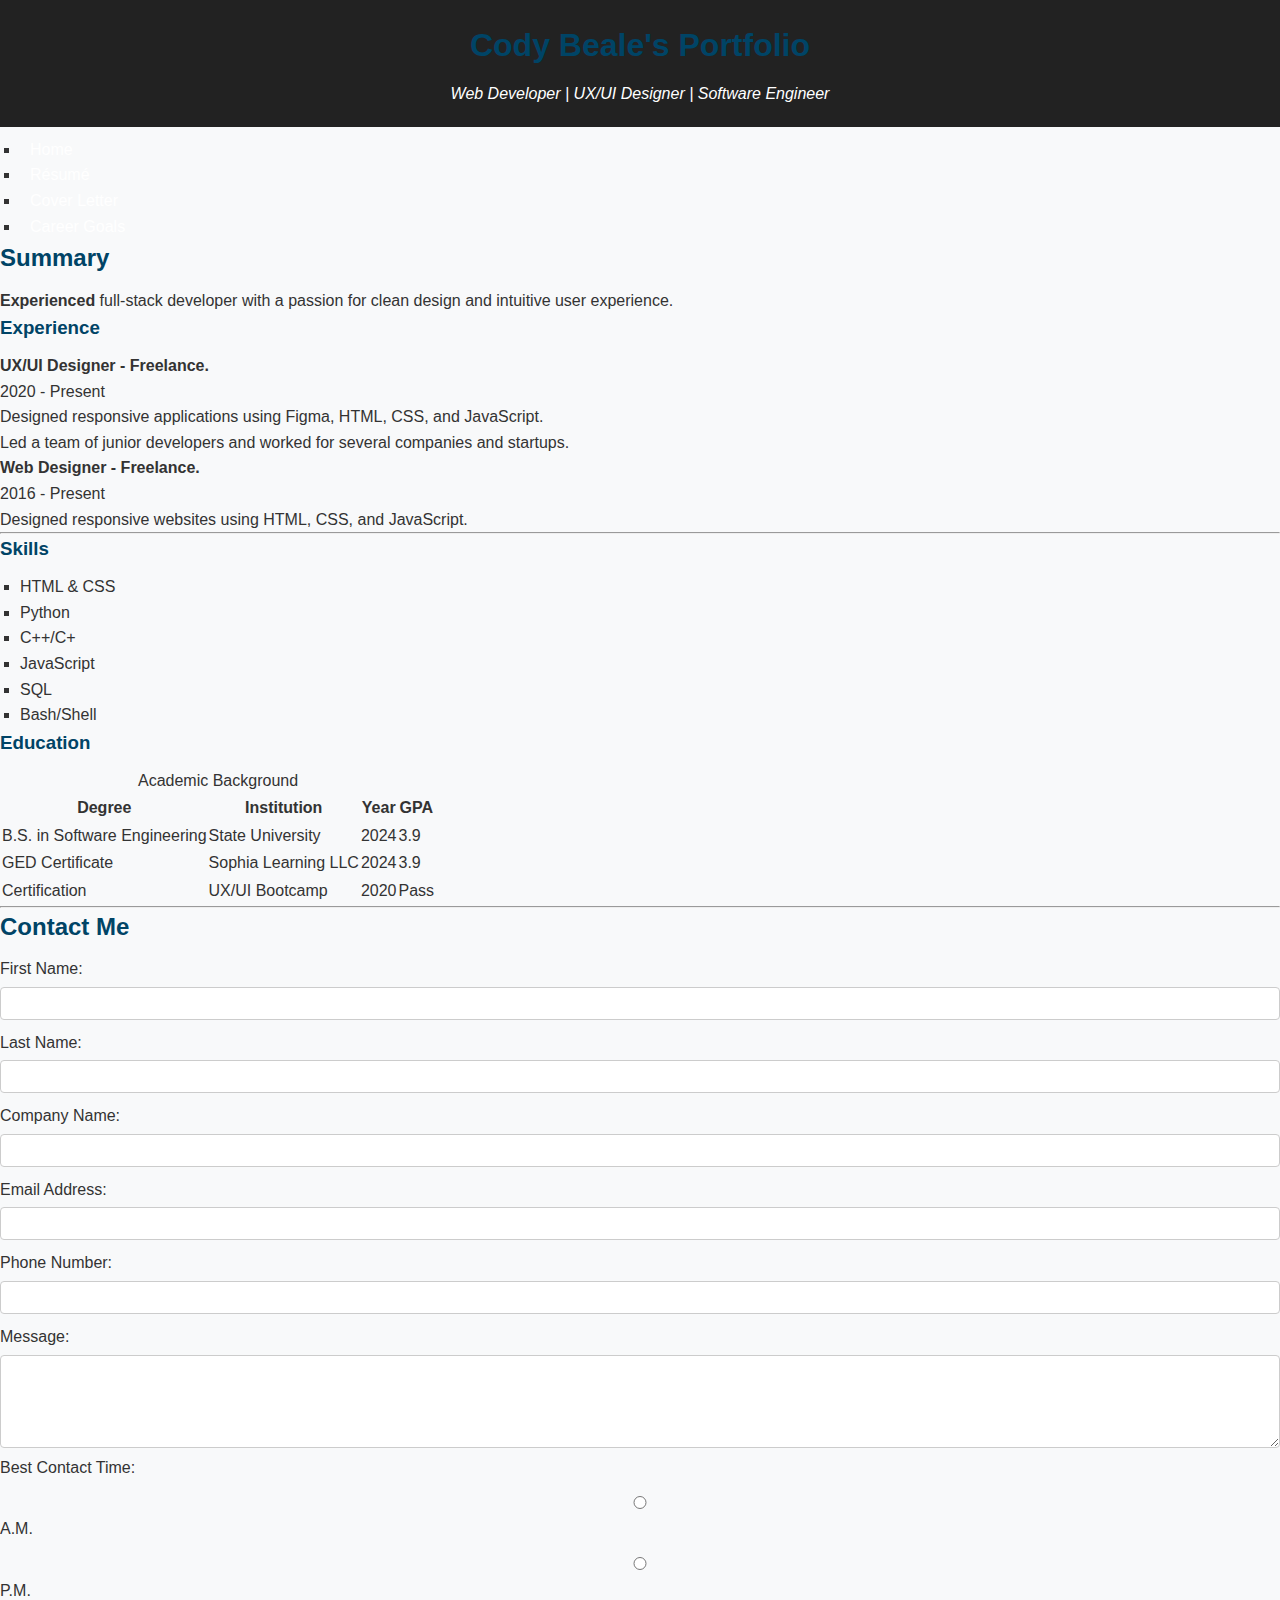
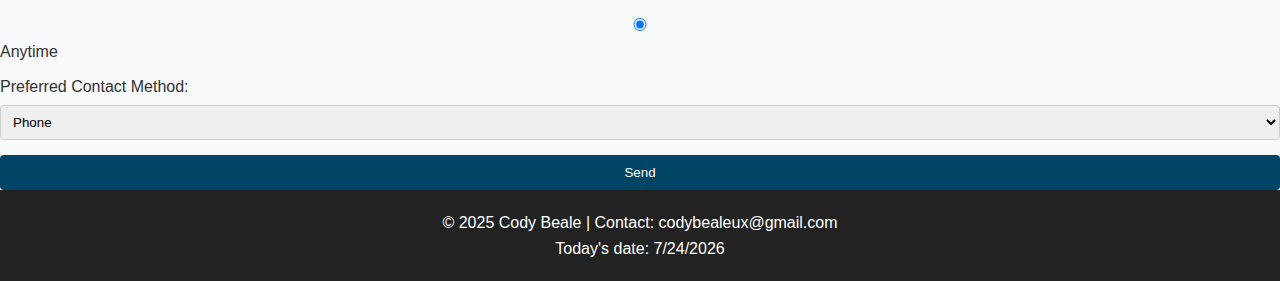
<file: 276-portfolio/index.html>
<!DOCTYPE html>

<html lang="en">

<head>
    <meta charset="UTF-8">
    <title>My Resume</title>
    <link rel="stylesheet" href="css/style.css">
</head>

<body>
    <header>
        <h1>Cody Beale's Portfolio</h1>
        <p><em>Web Developer | UX/UI Designer | Software Engineer</em></p>
    </header>

    <nav>
        <ul>
            <li><a href="index.html">Home</a></li>
            <li><a href="resume.html">Résumé</a></li>
            <li><a href="cover-letter.html">Cover Letter</a></li>
            <li><a href="career-goals.html">Career Goals</a></li>
        </ul>
    </nav>

    <main>
    <section>
        <h2>Summary</h2>
        <p><strong>Experienced</strong> full-stack developer with a passion for clean design and intuitive user experience.</p>
    </section>
    <h3>Experience</h3>
    <article>
        <h4>UX/UI Designer - Freelance.</h4>
        <p>2020 - Present</p>
        <p>Designed responsive applications using Figma, HTML, CSS, and JavaScript.<br>Led a team of junior developers and worked for several companies and startups.</p>
        <h4>Web Designer - Freelance.</h4>
        <p>2016 - Present</p>
        <p>Designed responsive websites using HTML, CSS, and JavaScript.</p>
        
    </article>
    <hr>
    <section>
        <h3>Skills</h3>
        <ul>
            <li>HTML & CSS</li>
            <li>Python</li>
            <li>C++/C+</li>
            <li>JavaScript</li>
            <li>SQL</li>
            <li>Bash/Shell</li>
        </ul>
    </section>

    <section>
        <h3>Education</h3>
        <table>
            <caption>Academic Background</caption>
            <thead>
                <tr>
                    <th>Degree</th>
                    <th>Institution</th>
                    <th>Year</th>
                    <th>GPA</th>
                </tr>
            </thead>
            <tbody>
                <tr>
                    <td>B.S. in Software Engineering</td>
                    <td>State University</td>
                    <td>2024</td>
                    <td>3.9</td>
                </tr>
                <tr>
                    <td>GED Certificate</td>
                    <td>Sophia Learning LLC</td>
                    <td>2024</td>
                    <td>3.9</td>
                </tr>
                <tr>
                    <td>Certification</td>
                    <td>UX/UI Bootcamp</td>
                    <td>2020</td>
                    <td>Pass</td>
                </tr>
            </tbody>
        </table>
    </section>
    <hr>
    <section>
        <h2>Contact Me</h2>
        <form action="https://wp.zybooks.com/form-viewer.php" method="POST">
          <label for="firstName">First Name:</label>
          <input type="text" id="firstName" name="firstName" required>
  
          <label for="lastName">Last Name:</label>
          <input type="text" id="lastName" name="lastName" required>
  
          <label for="company">Company Name:</label>
          <input type="text" id="company" name="company">
  
          <label for="email">Email Address:</label>
          <input type="email" id="email" name="email" required>
  
          <label for="phone">Phone Number:</label>
          <input type="tel" id="phone" name="phone">
  
          <label for="message">Message:</label>
          <textarea id="message" name="message" rows="5" required></textarea>
  
          <p>Best Contact Time:</p>
          <label><input type="radio" name="contactTime" value="am"> A.M.</label>
          <label><input type="radio" name="contactTime" value="pm"> P.M.</label>
          <label><input type="radio" name="contactTime" value="anytime" checked> Anytime</label>
  
          <label for="contactMethod">Preferred Contact Method:</label>
          <select id="contactMethod" name="contactMethod">
            <option value="phone">Phone</option>
            <option value="email">Email</option>
            <option value="text">Text</option>
          </select>
  
          <input type="submit" value="Send">
        </form>
      </section>

</body>

</main>

<footer>
    <p>&copy; 2025 Cody Beale | Contact: codybealeux@gmail.com</p>
    <div id="date"></div>
</footer>

<script>
    document.getElementById("date").innerText = "Today's date: " + new Date().toLocaleDateString();
    console.log("Résumé page loaded successfully.");
</script>

</html>
</file>
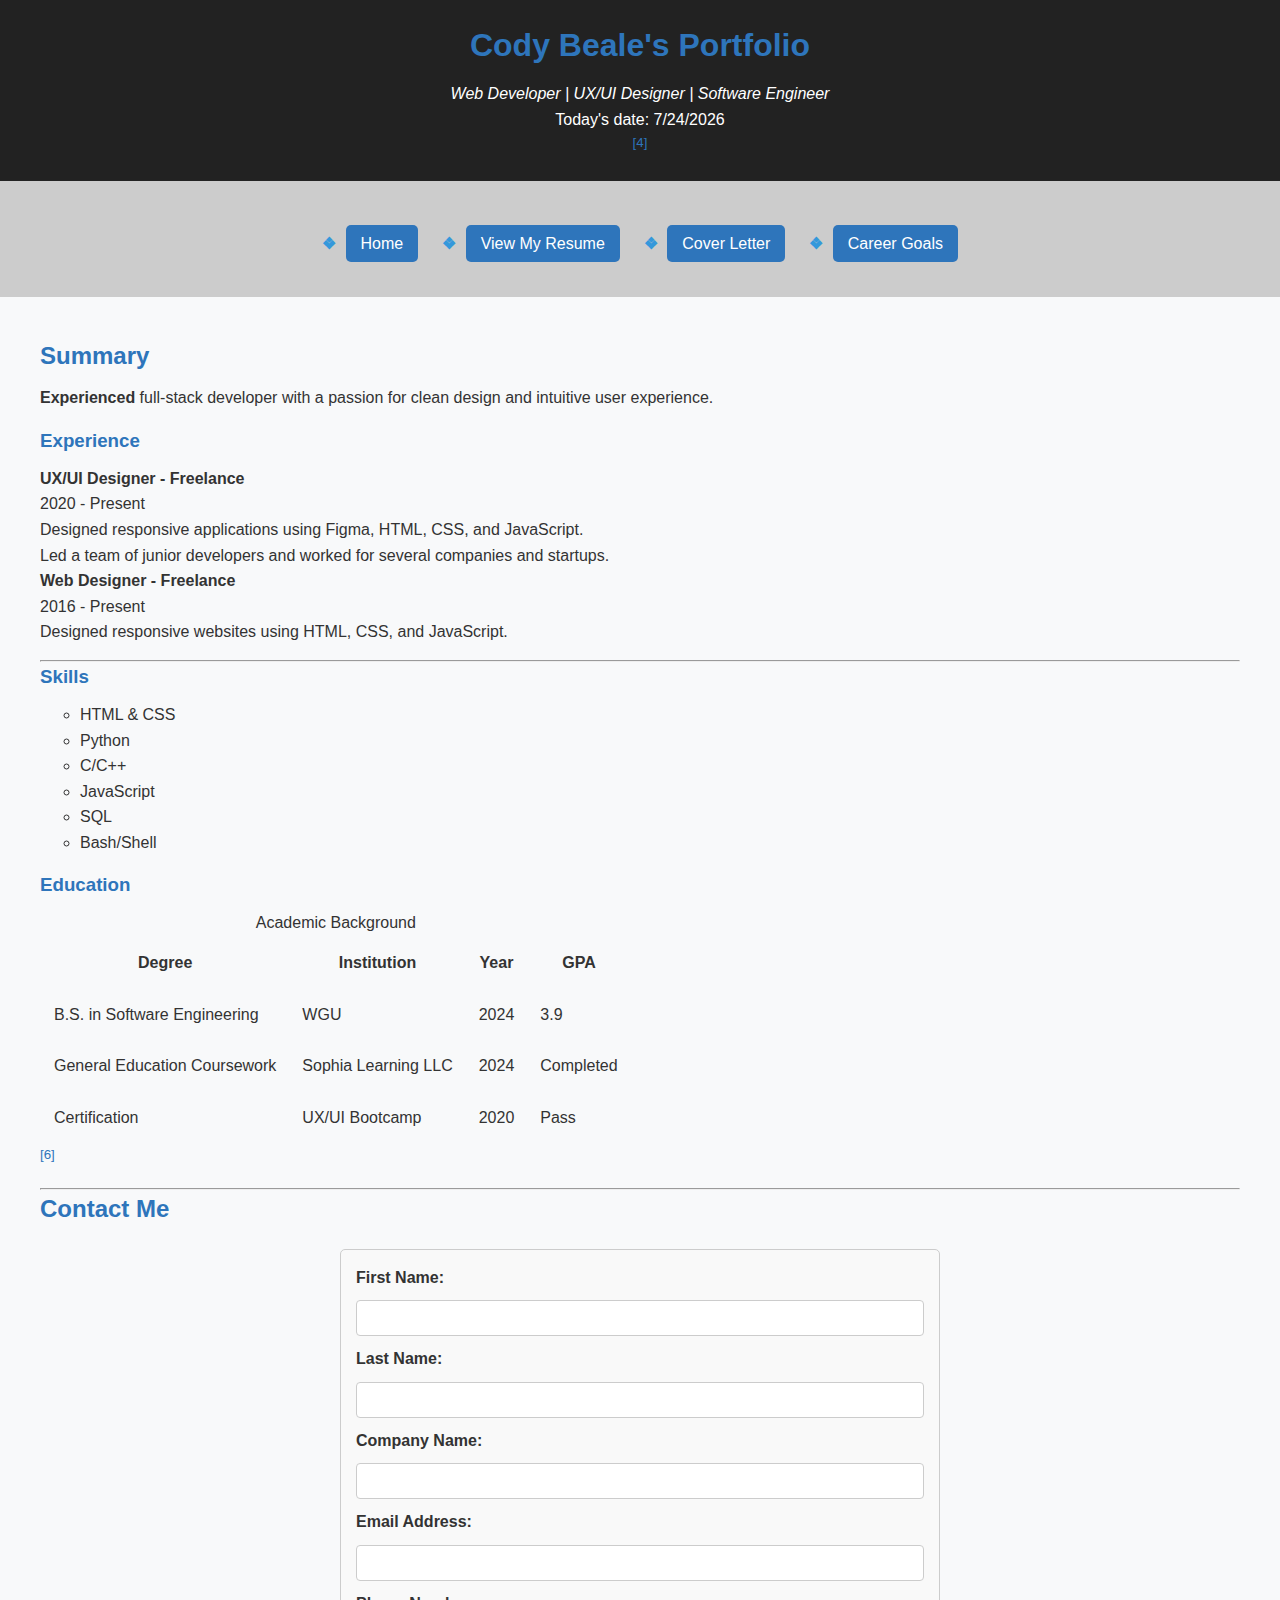
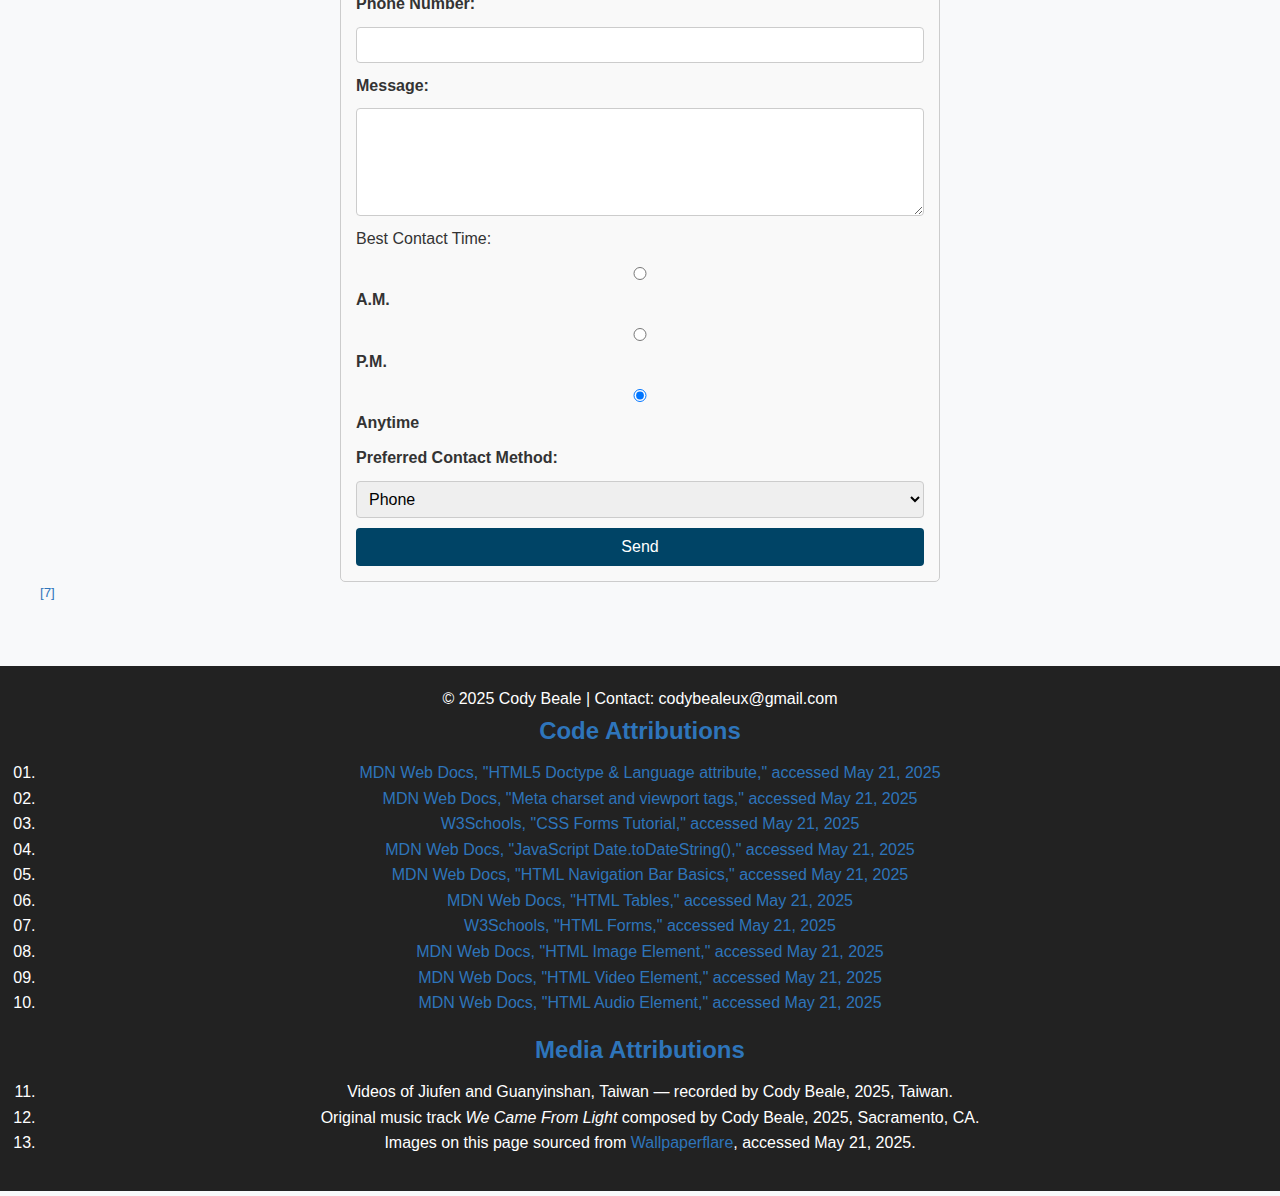
<file: beale_portfolio/index.html>
<!DOCTYPE html><!-- Source: MDN [1] -->

<html lang="en"><!-- Source: MDN [1] -->

<head>
  <meta charset="UTF-8" /><!-- Source: MDN [2] -->
  <meta name="viewport" content="width=device-width, initial-scale=1.0" />
  <meta name="description" content="Cody Beale – Software engineering student and UX/UI designer with a strong background in web development, user-centered design, and problem solving." />
  <meta name="keywords" content="Cody Beale, software engineer, UX designer, UI designer, web development, user experience, portfolio, Sacramento, front-end developer, coding student" />
  <meta name="author" content="Cody Beale" />
  <title>Cody Beale – Software Engineering Student & UX/UI Designer</title>
  
  <link rel="icon" href="/favicon.ico" />
  <link rel="stylesheet" href="css/style.css" />
  <style> /* Form styling inspired by W3Schools [3] */
    form {
      display: grid;
      gap: 10px;
      margin-top: 20px;
      background: #f9f9f9;
      padding: 15px;
      border: 1px solid #ccc;
      border-radius: 5px;
    }

    input,
    select,
    textarea {
      padding: 8px;
      font-size: 1rem;
    }

    label {
      font-weight: bold;
    }

    ul.custom-marker {
      list-style-type: circle;
      margin-left: 20px;
      color: #333;
      font-size: 1rem;
    }

  </style>
</head>

<!-- Page structure uses semantic HTML5 tags based on MDN Semantics guide: https://developer.mozilla.org/en-US/docs/Glossary/Semantics -->
<body>
    
  <header>
    <h1>Cody Beale's Portfolio</h1>
    <p><em>Web Developer | UX/UI Designer | Software Engineer</em></p>
     <!-- JavaScript date insertion reference: MDN [4] -->
      <p id="date"></p><sup><a href="#ref-4">[4]</a></sup>
      

  </header>

  <!-- Navbar layout reference: MDN [5] -->
  <nav>
    <ul class="nav-bar">
      <li><a href="index.html" aria-current="page">Home</a></li>
      <li><a href="resume.html">View My Resume</a></li>
      <li><a href="coverletter.html">Cover Letter</a></li>
      <li><a href="goals.html">Career Goals</a></li>
    </ul>
  </nav>

  <main>
    <div class="container">
      <section>
        <h2>Summary</h2>
        <p><strong>Experienced</strong> full-stack developer with a passion for clean design and intuitive user experience.</p>
      </section>

      <section>
        <h3>Experience</h3>
        <article>
          <h4>UX/UI Designer - Freelance</h4>
          <p>2020 - Present</p>
          <p>Designed responsive applications using Figma, HTML, CSS, and JavaScript.<br>Led a team of junior developers and worked for several companies and startups.</p>

          <h4>Web Designer - Freelance</h4>
          <p>2016 - Present</p>
          <p>Designed responsive websites using HTML, CSS, and JavaScript.</p>
        </article>
      </section>

      <hr>

      <section>
        <h3>Skills</h3>
        <ul class="custom-marker">
          <li>HTML & CSS</li>
          <li>Python</li>
          <li>C/C++</li>
          <li>JavaScript</li>
          <li>SQL</li>
          <li>Bash/Shell</li>
        </ul>
      </section>

      <section>
        <h3>Education</h3>
        <!-- Table structure reference: MDN [6] -->
        <table>
          <caption>Academic Background</caption>
          <thead>
            <tr>
              <th>Degree</th>
              <th>Institution</th>
              <th>Year</th>
              <th>GPA</th>
            </tr>
          </thead>
          <tbody>
            <tr>
              <td>B.S. in Software Engineering</td>
              <td>WGU</td>
              <td>2024</td>
              <td>3.9</td>
            </tr>
            <tr>
              <td>General Education Coursework</td>
              <td>Sophia Learning LLC</td>
              <td>2024</td>
              <td>Completed</td>
            </tr>
            <tr>
              <td>Certification</td>
              <td>UX/UI Bootcamp</td>
              <td>2020</td>
              <td>Pass</td>
            </tr>
          </tbody>
        </table>
        <sup><a href="#ref-6">[6]</a></sup>
      </section>

      <hr>

      <section>
        <article>
          <h2>Contact Me</h2>
          <!-- Form structure reference: W3Schools [7] -->
          <form action="https://wp.zybooks.com/form-viewer.php" method="POST">
            <label for="firstName">First Name:</label>
            <input type="text" id="firstName" name="firstName" required>

            <label for="lastName">Last Name:</label>
            <input type="text" id="lastName" name="lastName" required>

            <label for="company">Company Name:</label>
            <input type="text" id="company" name="company">

            <label for="email">Email Address:</label>
            <input type="email" id="email" name="email" required>

            <label for="phone">Phone Number:</label>
            <input type="tel" id="phone" name="phone">

            <label for="message">Message:</label>
            <textarea id="message" name="message" rows="5" required></textarea>

            <p>Best Contact Time:</p>
            <label><input type="radio" name="contactTime" value="am"> A.M.</label>
            <label><input type="radio" name="contactTime" value="pm"> P.M.</label>
            <label><input type="radio" name="contactTime" value="anytime" checked> Anytime</label>

            <label for="contactMethod">Preferred Contact Method:</label>
            <select id="contactMethod" name="contactMethod">
              <option value="phone">Phone</option>
              <option value="email">Email</option>
              <option value="text">Text</option>
            </select>

            <input type="submit" value="Send">
          </form>
        </article>
        <sup><a href="#ref-7">[7]</a></sup>
      </section>

      
    </div>


  </main>

 <footer>
  <p>&copy; 2025 Cody Beale | Contact: codybealeux@gmail.com</p>

  <section id="code-attributions">
    <h2>Code Attributions</h2>
    <ol>
      <li id="ref-1"><a href="https://developer.mozilla.org/en-US/docs/Web/HTML/Global_attributes/lang" target="_blank" rel="noopener noreferrer">MDN Web Docs, "HTML5 Doctype & Language attribute," accessed May 21, 2025</a></li>
      <li id="ref-2"><a href="https://developer.mozilla.org/en-US/docs/Web/HTML/Element/meta" target="_blank" rel="noopener noreferrer">MDN Web Docs, "Meta charset and viewport tags," accessed May 21, 2025</a></li>
      <li id="ref-3"><a href="https://www.w3schools.com/css/css_form.asp" target="_blank" rel="noopener noreferrer">W3Schools, "CSS Forms Tutorial," accessed May 21, 2025</a></li>
      <li id="ref-4"><a href="https://developer.mozilla.org/en-US/docs/Web/JavaScript/Reference/Global_Objects/Date/toDateString" target="_blank" rel="noopener noreferrer">MDN Web Docs, "JavaScript Date.toDateString()," accessed May 21, 2025</a></li>
      <li id="ref-5"><a href="https://developer.mozilla.org/en-US/docs/Learn/HTML/Introduction_to_HTML/Creating_hyperlinks" target="_blank" rel="noopener noreferrer">MDN Web Docs, "HTML Navigation Bar Basics," accessed May 21, 2025</a></li>
      <li id="ref-6"><a href="https://developer.mozilla.org/en-US/docs/Learn/HTML/Tables" target="_blank" rel="noopener noreferrer">MDN Web Docs, "HTML Tables," accessed May 21, 2025</a></li>
      <li id="ref-7"><a href="https://www.w3schools.com/html/html_forms.asp" target="_blank" rel="noopener noreferrer">W3Schools, "HTML Forms," accessed May 21, 2025</a></li>
      <li id="ref-8"><a href="https://developer.mozilla.org/en-US/docs/Web/HTML/Element/img" target="_blank" rel="noopener noreferrer">MDN Web Docs, "HTML Image Element," accessed May 21, 2025</a></li>
      <li id="ref-9"><a href="https://developer.mozilla.org/en-US/docs/Web/HTML/Element/video" target="_blank" rel="noopener noreferrer">MDN Web Docs, "HTML Video Element," accessed May 21, 2025</a></li>
      <li id="ref-10"><a href="https://developer.mozilla.org/en-US/docs/Web/HTML/Element/audio" target="_blank" rel="noopener noreferrer">MDN Web Docs, "HTML Audio Element," accessed May 21, 2025</a></li>
    </ol>
  </section>

  <section id="media-attributions">
    <h2>Media Attributions</h2>
    <ol start="11">
      <li id="ref-11">Videos of Jiufen and Guanyinshan, Taiwan — recorded by Cody Beale, 2025, Taiwan.</li>
      <li id="ref-12">Original music track <em>We Came From Light</em> composed by Cody Beale, 2025, Sacramento, CA.</li>
      <li id="ref-13">Images on this page sourced from <a href="https://www.wallpaperflare.com" target="_blank" rel="noopener noreferrer">Wallpaperflare</a>, accessed May 21, 2025.</li>
    </ol>
  </section>
</footer>

  <script>
      // Date display script – MDN [4]
    document.getElementById("date").innerText = "Today's date: " + new Date().toLocaleDateString();
    console.log("Résumé page loaded successfully.");

  
  // Wait for the DOM to load
  document.addEventListener("DOMContentLoaded", function () {
    // Select all numbered reference links
    const refLinks = document.querySelectorAll('a[href^="#ref-"]');

    refLinks.forEach(link => {
      link.addEventListener("click", function (event) {
        // Prevent default jump to handle custom scroll & highlight
        event.preventDefault();

        // Get the target ID from href attribute, e.g. "#ref-1"
        const targetId = this.getAttribute("href").substring(1);
        const targetElem = document.getElementById(targetId);

        if (targetElem) {
          // Scroll smoothly to the reference item in footer
          targetElem.scrollIntoView({ behavior: "smooth", block: "center" });

          // Remove highlight from any previously highlighted refs
          document.querySelectorAll(".highlight-ref").forEach(el => {
            el.classList.remove("highlight-ref");
          });

          // Add highlight class to the clicked reference item
          targetElem.classList.add("highlight-ref");

          // Optionally, remove highlight after a few seconds (e.g., 3 seconds)
          setTimeout(() => {
            targetElem.classList.remove("highlight-ref");
          }, 3000);
        }
      });
    });
  });
  </script>
</body>

</html>
</file>
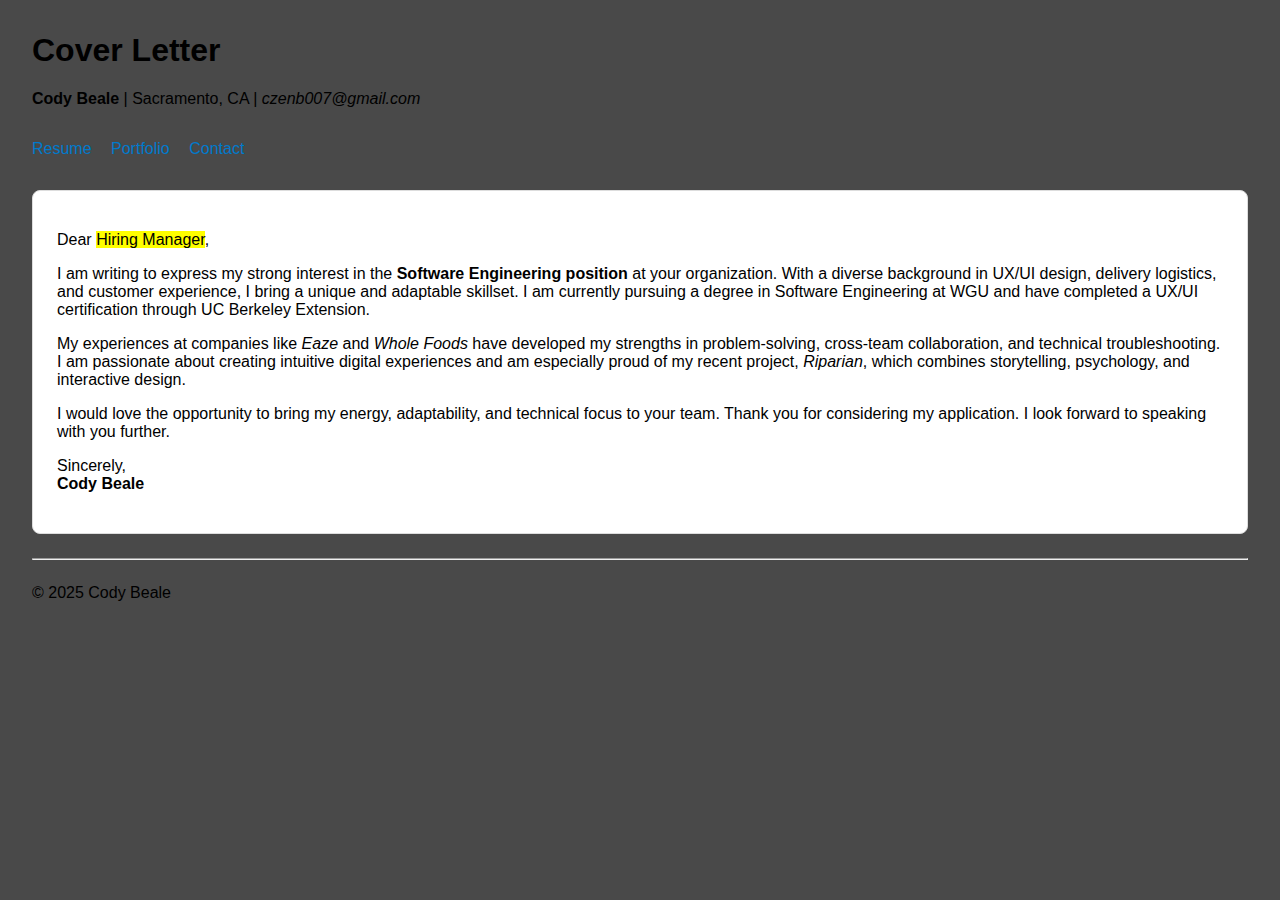
<file: cover-letter.html>
<!DOCTYPE html>
<html lang="en">
<head>
    <meta charset="UTF-8">
    <title>Cover Letter - Cody Beale</title>
    <style>
    body {
        font-family: arial, sans-serif;
        margin: 2rem;
        background-color: #494949;
    }
    header, nav, main, footer {
        margin-bottom: 2rem;
    }
    nav a {
        margin-right: 15px;
        text-decoration: none;
        color: #007acc;
    }
    article {
        background-color: #fff;
        padding: 1.5rem;
        border: 1px solid #ddd;
        border-radius: 8px;
        box-shadow: 2px 2px 6px rgba (0,0,0,0.05);
    }
    hr {
        margin: 1.5rem 0;
    }
    </style>
</head>

<body>

    <header>
      <h1>Cover Letter</h1>
      <p><strong>Cody Beale</strong> | Sacramento, CA | <em>czenb007@gmail.com</em></p>
    </header>
  
    <nav>
      <a href="resume.html">Resume</a>
      <a href="portfolio.html">Portfolio</a>
      <a href="contact.html">Contact</a>
    </nav>
  
    <main>
      <section>
        <article>
          <p>Dear <mark>Hiring Manager</mark>,</p>
  
          <p>
            I am writing to express my strong interest in the <strong>Software Engineering position</strong> at your organization. With a diverse background in <span>UX/UI design</span>, delivery logistics, and customer experience, I bring a unique and adaptable skillset. I am currently pursuing a degree in Software Engineering at WGU and have completed a UX/UI certification through UC Berkeley Extension.
          </p>
  
          <p>
            My experiences at companies like <em>Eaze</em> and <em>Whole Foods</em> have developed my strengths in problem-solving, cross-team collaboration, and technical troubleshooting. I am passionate about creating intuitive digital experiences and am especially proud of my recent project, <em>Riparian</em>, which combines storytelling, psychology, and interactive design.
          </p>
  
          <p>
            I would love the opportunity to bring my energy, adaptability, and technical focus to your team. Thank you for considering my application. I look forward to speaking with you further.
          </p>
  
          <p>Sincerely,<br><strong>Cody Beale</strong></p>
        </article>
      </section>
  
      <hr>
  
      <footer>
        <p>&copy; 2025 Cody Beale</p>
      </footer>
    </main>
  
  </body>

</html>
</file>
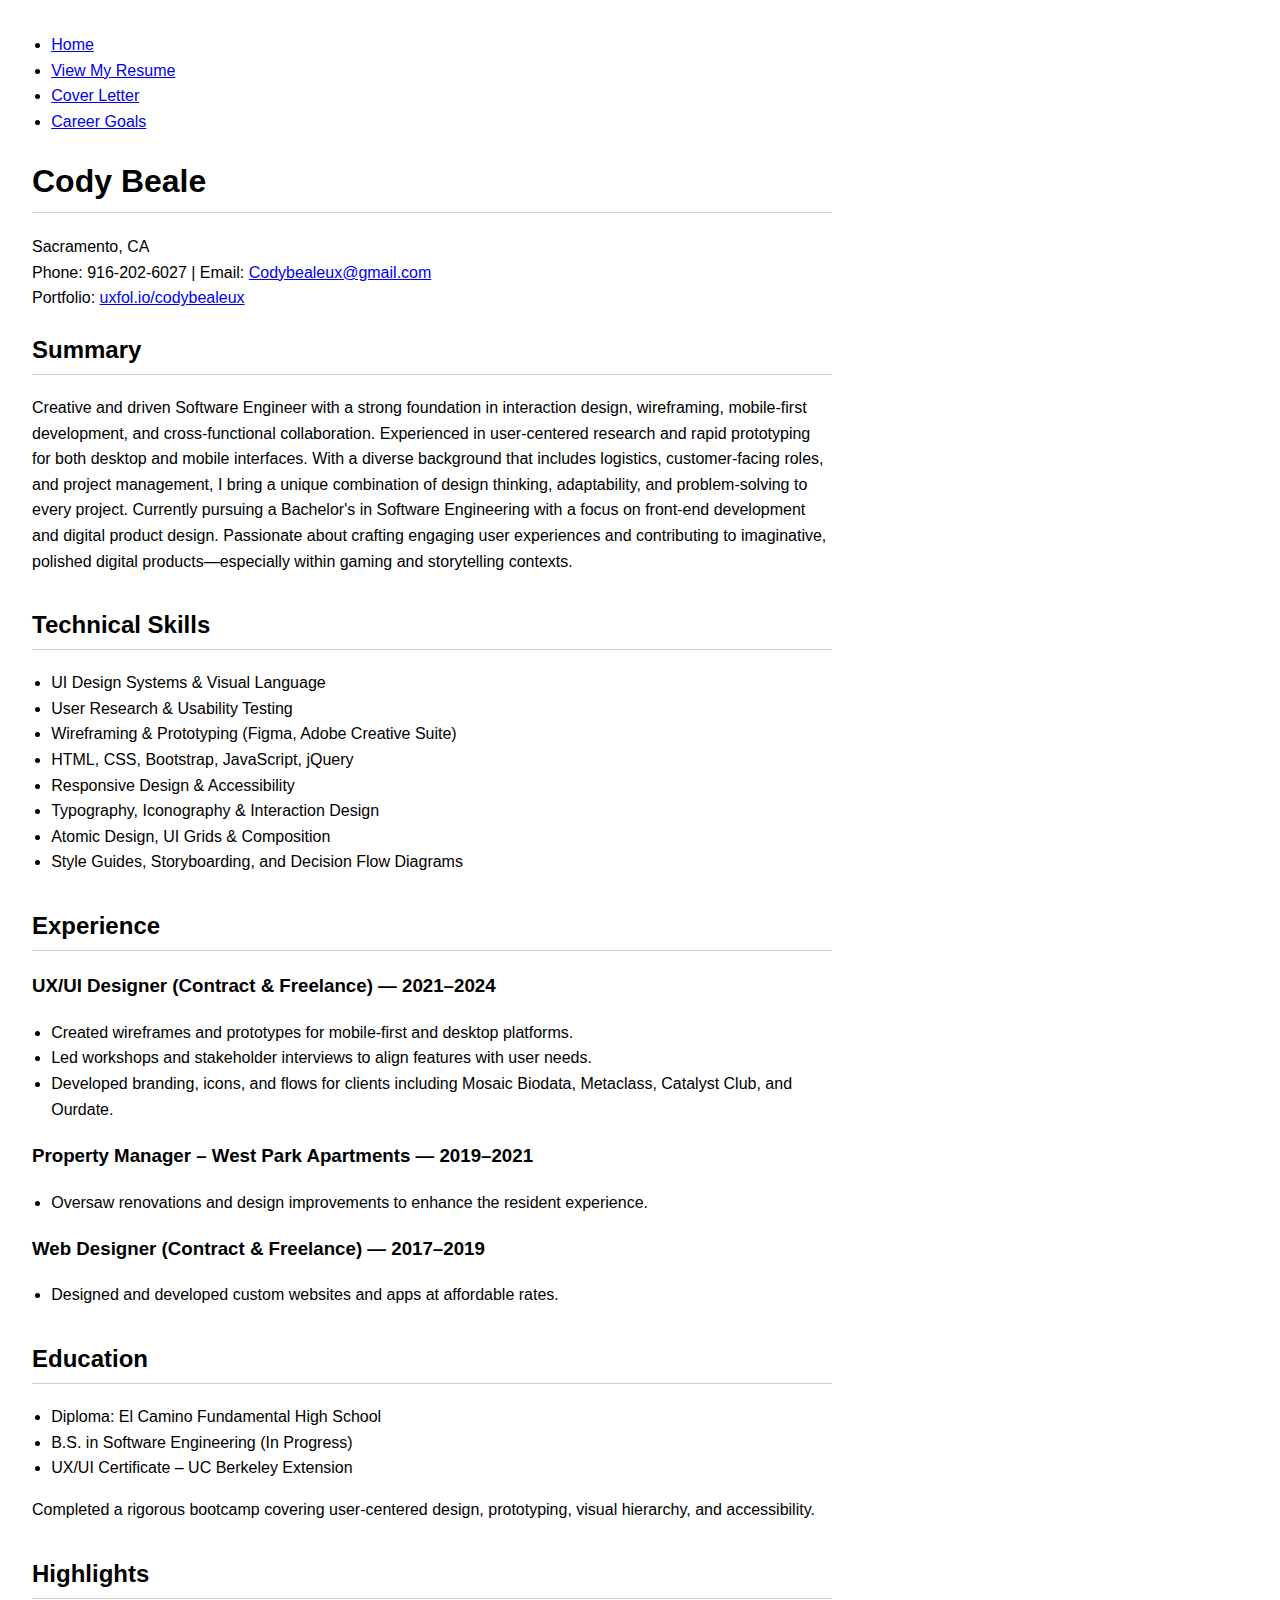
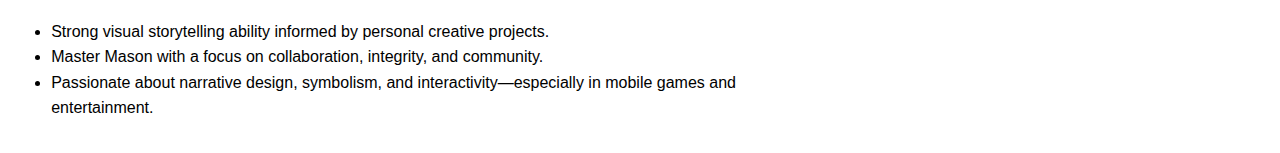
<file: 276-portfolio/cody-resume.html>
<!DOCTYPE html>
<html lang="en">
<head>
  <meta charset="UTF-8" />
  <meta name="viewport" content="width=device-width, initial-scale=1.0"/>
  <title>Cody Beale | Resume</title>
  <style>
    body {
      font-family: Arial, sans-serif;
      margin: 2rem;
      line-height: 1.6;
      max-width: 800px;
    }
    h1, h2 {
      border-bottom: 1px solid #ccc;
      padding-bottom: 0.3rem;
    }
    ul {
      padding-left: 1.2rem;
    }
    .section {
      margin-bottom: 2rem;
    }
  </style>
</head>
<body>
 
  <nav>
    <ul class="nav-bar">
      <li><a href="index.html">Home</a></li>
      <li><a href="cody-resume.html">View My Resume</a></li>
      <li><a href="cover-letter.html">Cover Letter</a></li>
      <li><a href="career-goals.html">Career Goals</a></li>
    </ul>
  </nav>
  

  

  <h1>Cody Beale</h1>
  <p>Sacramento, CA<br>
  Phone: 916-202-6027 | Email: <a href="mailto:Codybealeux@gmail.com">Codybealeux@gmail.com</a><br>
  Portfolio: <a href="https://uxfol.io/codybealeux" target="_blank">uxfol.io/codybealeux</a></p>

  <div class="section">
    <h2>Summary</h2>
    <p>Creative and driven Software Engineer with a strong foundation in interaction design, wireframing, mobile-first development, and cross-functional collaboration. Experienced in user-centered research and rapid prototyping for both desktop and mobile interfaces. With a diverse background that includes logistics, customer-facing roles, and project management, I bring a unique combination of design thinking, adaptability, and problem-solving to every project. Currently pursuing a Bachelor's in Software Engineering with a focus on front-end development and digital product design. Passionate about crafting engaging user experiences and contributing to imaginative, polished digital products—especially within gaming and storytelling contexts.</p>
  </div>

  <div class="section">
    <h2>Technical Skills</h2>
    <ul>
      <li>UI Design Systems & Visual Language</li>
      <li>User Research & Usability Testing</li>
      <li>Wireframing & Prototyping (Figma, Adobe Creative Suite)</li>
      <li>HTML, CSS, Bootstrap, JavaScript, jQuery</li>
      <li>Responsive Design & Accessibility</li>
      <li>Typography, Iconography & Interaction Design</li>
      <li>Atomic Design, UI Grids & Composition</li>
      <li>Style Guides, Storyboarding, and Decision Flow Diagrams</li>
    </ul>
  </div>

  <div class="section">
    <h2>Experience</h2>
    <h3>UX/UI Designer (Contract & Freelance) — 2021–2024</h3>
    <ul>
      <li>Created wireframes and prototypes for mobile-first and desktop platforms.</li>
      <li>Led workshops and stakeholder interviews to align features with user needs.</li>
      <li>Developed branding, icons, and flows for clients including Mosaic Biodata, Metaclass, Catalyst Club, and Ourdate.</li>
    </ul>

    <h3>Property Manager – West Park Apartments — 2019–2021</h3>
    <ul>
      <li>Oversaw renovations and design improvements to enhance the resident experience.</li>
    </ul>

    <h3>Web Designer (Contract & Freelance) — 2017–2019</h3>
    <ul>
      <li>Designed and developed custom websites and apps at affordable rates.</li>
    </ul>
  </div>

  <div class="section">
    <h2>Education</h2>
    <ul>
      <li>Diploma: El Camino Fundamental High School</li>
      <li>B.S. in Software Engineering (In Progress)</li>
      <li>UX/UI Certificate – UC Berkeley Extension</li>
    </ul>
    <p>Completed a rigorous bootcamp covering user-centered design, prototyping, visual hierarchy, and accessibility.</p>
  </div>

  <div class="section">
    <h2>Highlights</h2>
    <ul>
      <li>Strong visual storytelling ability informed by personal creative projects.</li>
      <li>Master Mason with a focus on collaboration, integrity, and community.</li>
      <li>Passionate about narrative design, symbolism, and interactivity—especially in mobile games and entertainment.</li>
    </ul>
  </div>

</body>
</html>
</file>
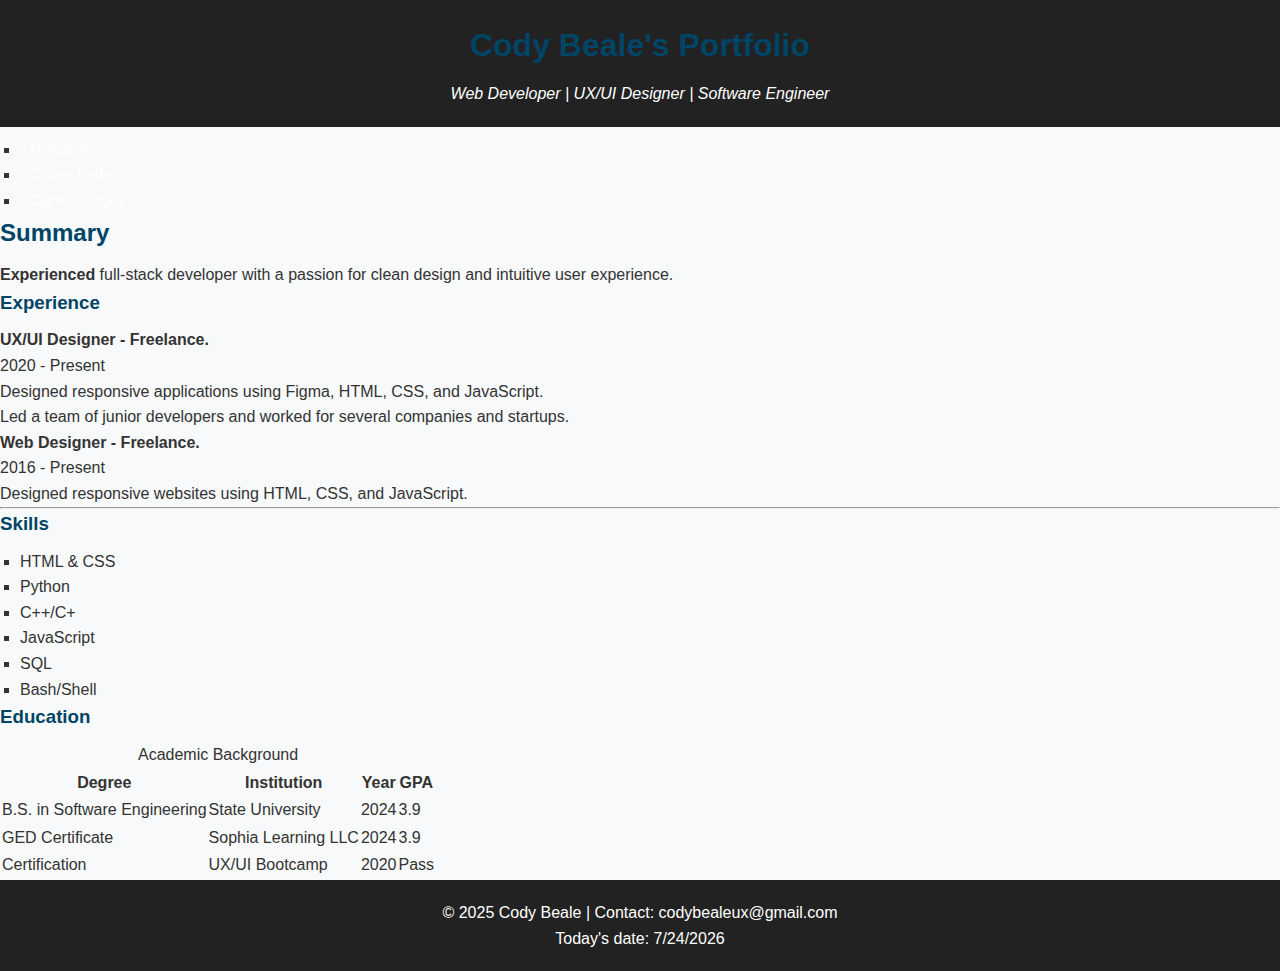
<file: 276-portfolio/d276-portfolio.html>
<!DOCTYPE html>

<html lang="en">

<head>
    <meta charset="UTF-8">
    <title>My Resume</title>
    <link rel="stylesheet" href="css/style.css">
</head>

<body>
    <header>
        <h1>Cody Beale's Portfolio</h1>
        <p><em>Web Developer | UX/UI Designer | Software Engineer</em></p>
    </header>

    <nav>
        <ul>
            <li><a href="resume.html">Résumé</a></li>
            <li><a href="cover-letter.html">Cover Letter</a></li>
            <li><a href="career-goals.html">Career Goals</a></li>
        </ul>
    </nav>

    <main>
    <section>
        <h2>Summary</h2>
        <p><strong>Experienced</strong> full-stack developer with a passion for clean design and intuitive user experience.</p>
    </section>
    <h3>Experience</h3>
    <article>
        <h4>UX/UI Designer - Freelance.</h4>
        <p>2020 - Present</p>
        <p>Designed responsive applications using Figma, HTML, CSS, and JavaScript.<br>Led a team of junior developers and worked for several companies and startups.</p>
        <h4>Web Designer - Freelance.</h4>
        <p>2016 - Present</p>
        <p>Designed responsive websites using HTML, CSS, and JavaScript.</p>
        
    </article>
    <hr>
    <section>
        <h3>Skills</h3>
        <ul>
            <li>HTML & CSS</li>
            <li>Python</li>
            <li>C++/C+</li>
            <li>JavaScript</li>
            <li>SQL</li>
            <li>Bash/Shell</li>
        </ul>
    </section>

    <section>
        <h3>Education</h3>
        <table>
            <caption>Academic Background</caption>
            <thead>
                <tr>
                    <th>Degree</th>
                    <th>Institution</th>
                    <th>Year</th>
                    <th>GPA</th>
                </tr>
            </thead>
            <tbody>
                <tr>
                    <td>B.S. in Software Engineering</td>
                    <td>State University</td>
                    <td>2024</td>
                    <td>3.9</td>
                </tr>
                <tr>
                    <td>GED Certificate</td>
                    <td>Sophia Learning LLC</td>
                    <td>2024</td>
                    <td>3.9</td>
                </tr>
                <tr>
                    <td>Certification</td>
                    <td>UX/UI Bootcamp</td>
                    <td>2020</td>
                    <td>Pass</td>
                </tr>
            </tbody>
        </table>
    </section>

</body>

</main>

<footer>
    <p>&copy; 2025 Cody Beale | Contact: codybealeux@gmail.com</p>
    <div id="date"></div>
</footer>

<script>
    document.getElementById("date").innerText = "Today's date: " + new Date().toLocaleDateString();
    console.log("Résumé page loaded successfully.");
</script>

</html>
</file>
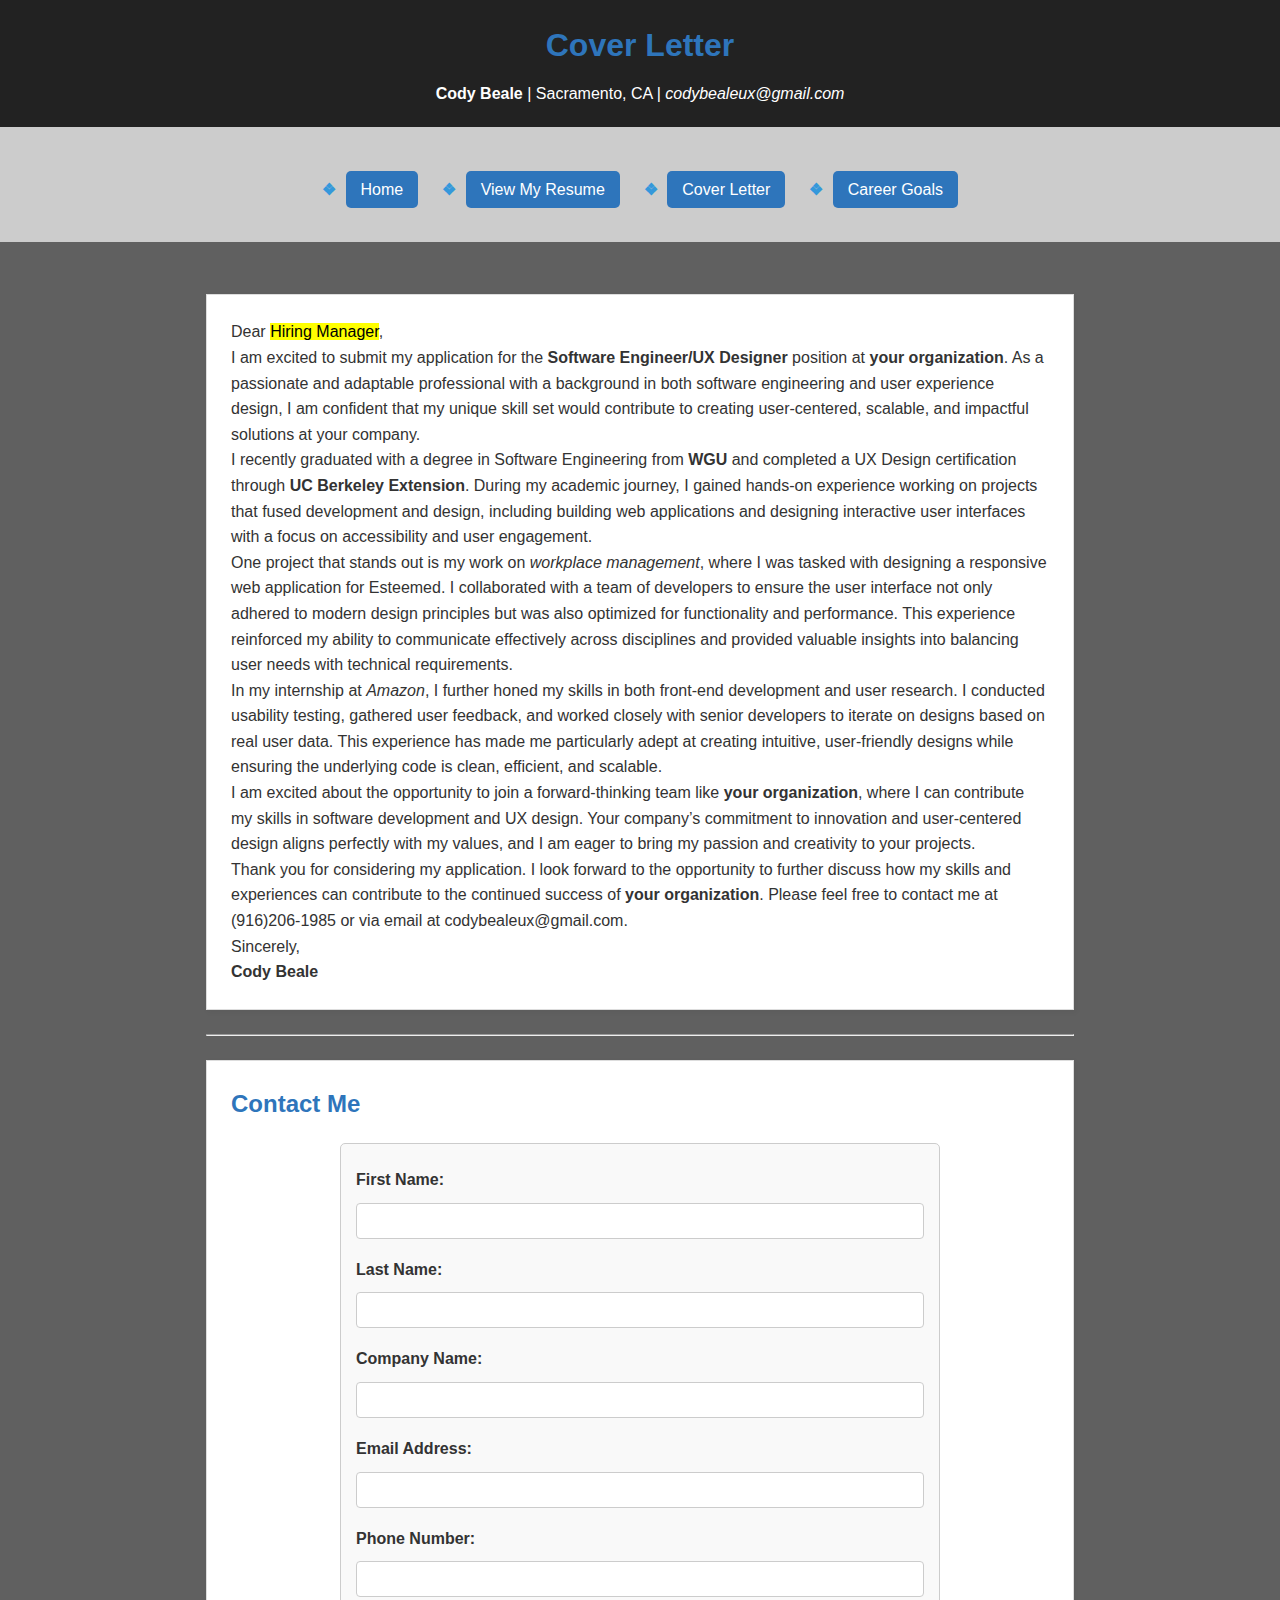
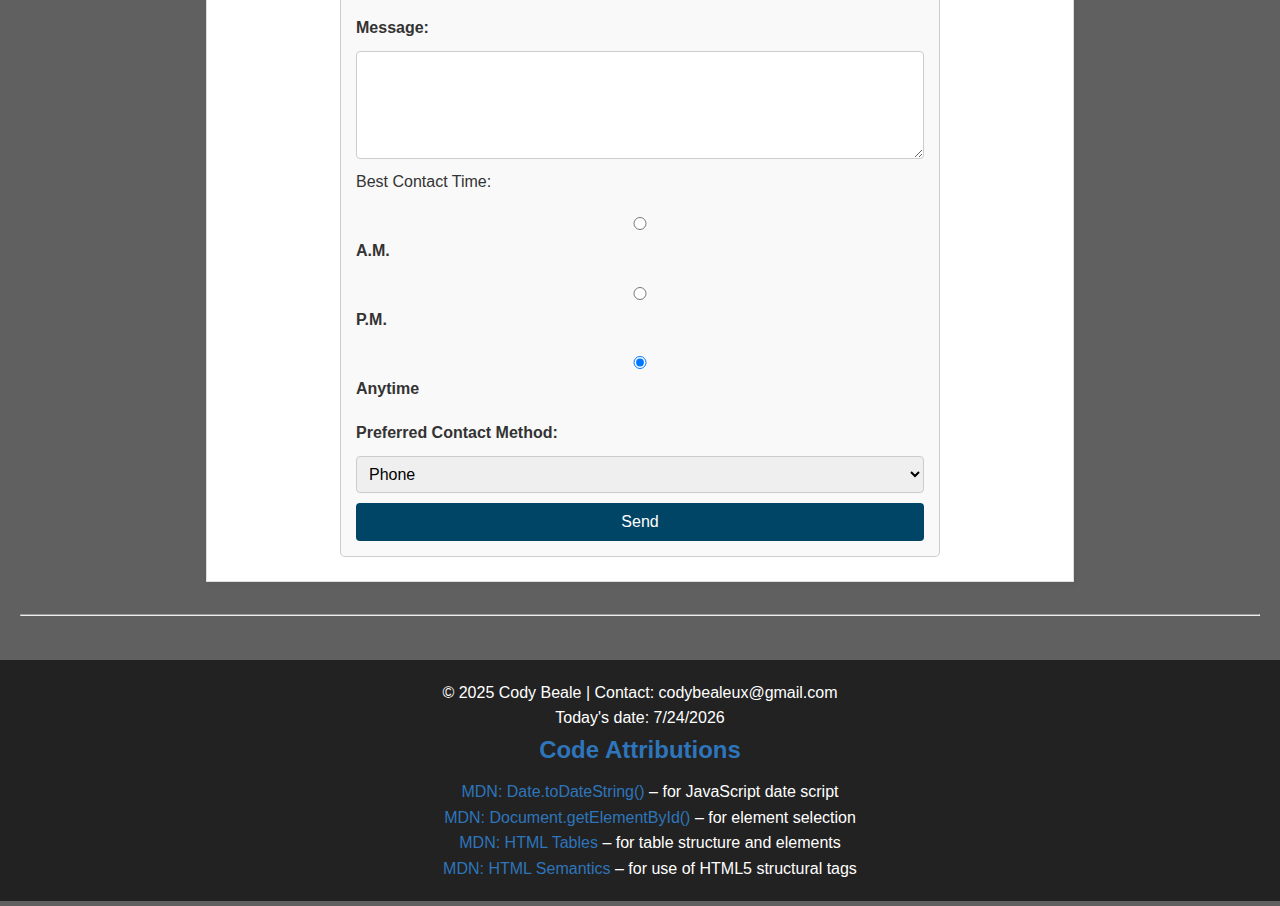
<file: beale_portfolio/coverletter.html>
<!-- Borrowed from MDN: Standard HTML5 doctype and language attribute for proper document parsing and accessibility -->
<!DOCTYPE html>
<html lang="en"> 
<head> 
  <!-- Borrowed from MDN: Declaring UTF-8 charset and external CSS link setup -->
  <meta charset="UTF-8">
  <link rel="stylesheet" href="css/style.css">

    <title>Cover Letter - Cody Beale</title>
    <style>
       
       header, main, footer {
      padding: 20px;
    }
        body {
            font-family: arial, sans-serif;
            margin: 0;
            padding: 0;
            background-color: #606060;
        }

        .container {
            max-width: 900px;
            margin: 2rem auto;
            padding: 0 1rem;
        }

        article {
            background-color: #fff;
            padding: 1.5rem;
            border: 1px solid #ddd;
            border-radius: 0px;
            box-shadow: 2px 2px 6px rgba(0,0,0,0.05);
        }

         form {
            display: grid;
            gap: 10px;
            margin-top: 20px;
            background: #f9f9f9;
            padding: 15px;
            border: 1px solid #ccc;
            border-radius: 5px;
    }

        label {
            font-weight: bold;
            margin-top: 0.5rem;
        }

        input, select, textarea {
            padding: 8px;
            font-size: 1rem;
    }

    label {
            font-weight: bold;
    }
        hr {
            margin: 1.5rem 0;
        }
    </style>
</head>

<!-- Borrowed from MDN: Use of semantic HTML elements for document structure (header, nav, main, footer) -->
<body> 


    <header>
      <h1>Cover Letter</h1>
      <p><strong>Cody Beale</strong> | Sacramento, CA | <em>codybealeux@gmail.com</em></p>
    </header>
  
    <!-- 
  Navbar styling and layout approach informed by examples and best practices from MDN Web Docs.
  Source: https://developer.mozilla.org/
-->
    <nav>
        <ul class="nav-bar">
          <li><a href="index.html">Home</a></li>
          <li><a href="resume.html">View My Resume</a></li>
          <li><a href="coverletter.html">Cover Letter</a></li>
          <li><a href="goals.html">Career Goals</a></li>
        </ul>
      </nav>
      
    <main>
        <div class="container">
      <section>
          <article>
              <p>Dear <mark>Hiring Manager</mark>,</p>
  
              <p>
                  I am excited to submit my application for the <strong>Software Engineer/UX Designer</strong> position at <strong>your organization</strong>. As a passionate and adaptable professional with a background in both software engineering and user experience design, I am confident that my unique skill set would contribute to creating user-centered, scalable, and impactful solutions at your company.
              </p>
  
              <p>
                  I recently graduated with a degree in Software Engineering from <strong>WGU</strong> and completed a UX Design certification through <strong>UC Berkeley Extension</strong>. During my academic journey, I gained hands-on experience working on projects that fused development and design, including building web applications and designing interactive user interfaces with a focus on accessibility and user engagement.
              </p>
  
              <p>
                  One project that stands out is my work on <em>workplace management</em>, where I was tasked with designing a responsive web application for <span>Esteemed</span>. I collaborated with a team of developers to ensure the user interface not only adhered to modern design principles but was also optimized for functionality and performance. This experience reinforced my ability to communicate effectively across disciplines and provided valuable insights into balancing user needs with technical requirements.
              </p>
  
              <p>
                  In my internship at <em>Amazon</em>, I further honed my skills in both front-end development and user research. I conducted usability testing, gathered user feedback, and worked closely with senior developers to iterate on designs based on real user data. This experience has made me particularly adept at creating intuitive, user-friendly designs while ensuring the underlying code is clean, efficient, and scalable.
              </p>
  
              <p>
                  I am excited about the opportunity to join a forward-thinking team like <strong>your organization</strong>, where I can contribute my skills in software development and UX design. Your company’s commitment to innovation and user-centered design aligns perfectly with my values, and I am eager to bring my passion and creativity to your projects.
              </p>
  
              <p>
                  Thank you for considering my application. I look forward to the opportunity to further discuss how my skills and experiences can contribute to the continued success of <strong>your organization</strong>. Please feel free to contact me at <span>(916)206-1985</span> or via email at <span>codybealeux@gmail.com</span>.
              </p>
  
              <p>Sincerely,<br><strong>Cody Beale</strong></p>
          </article>
      </section>
  
<hr>
      <section>
        
        <article>
            <h2>Contact Me</h2>
            <form action="https://wp.zybooks.com/form-viewer.php" method="POST">
              <label for="firstName">First Name:</label>
              <input type="text" id="firstName" name="firstName" required>
          
              <label for="lastName">Last Name:</label>
              <input type="text" id="lastName" name="lastName" required>
          
              <label for="company">Company Name:</label>
              <input type="text" id="company" name="company">
          
              <label for="email">Email Address:</label>
              <input type="email" id="email" name="email" required>
          
              <label for="phone">Phone Number:</label>
              <input type="tel" id="phone" name="phone">
          
              <label for="message">Message:</label>
              <textarea id="message" name="message" rows="5" required></textarea>
          
              <p>Best Contact Time:</p>
              <label><input type="radio" name="contactTime" value="am"> A.M.</label>
              <label><input type="radio" name="contactTime" value="pm"> P.M.</label>
              <label><input type="radio" name="contactTime" value="anytime" checked> Anytime</label>
          
              <label for="contactMethod">Preferred Contact Method:</label>
              <select id="contactMethod" name="contactMethod">
                <option value="phone">Phone</option>
                <option value="email">Email</option>
                <option value="text">Text</option>
              </select>
          
              <input type="submit" value="Send">
            </form>
          </article>          

    </div>
      <hr>

 </main>

   <footer>
    <p>&copy; 2025 Cody Beale | Contact: codybealeux@gmail.com</p>
    <div id="date"></div>
    <h2>Code Attributions</h2>
  <ul>
    <li><a href="https://developer.mozilla.org/en-US/docs/Web/JavaScript/Reference/Global_Objects/Date/toDateString" target="_blank">MDN: Date.toDateString()</a> – for JavaScript date script</li>
    <li><a href="https://developer.mozilla.org/en-US/docs/Web/API/Document/getElementById" target="_blank">MDN: Document.getElementById()</a> – for element selection</li>
    <li><a href="https://developer.mozilla.org/en-US/docs/Learn/HTML/Tables" target="_blank">MDN: HTML Tables</a> – for table structure and elements</li>
    <li><a href="https://developer.mozilla.org/en-US/docs/Glossary/Semantics" target="_blank">MDN: HTML Semantics</a> – for use of HTML5 structural tags</li>
  </ul>
</footer>


<script>
    // Borrowed from MDN: Using toLocaleDateString() to format and display the current date
    document.getElementById("date").innerText = "Today's date: " + new Date().toLocaleDateString();
    // Console log for confirmation – original
    console.log("Résumé page loaded successfully.");
</script> 
  
  
</body>

</html>
</file>
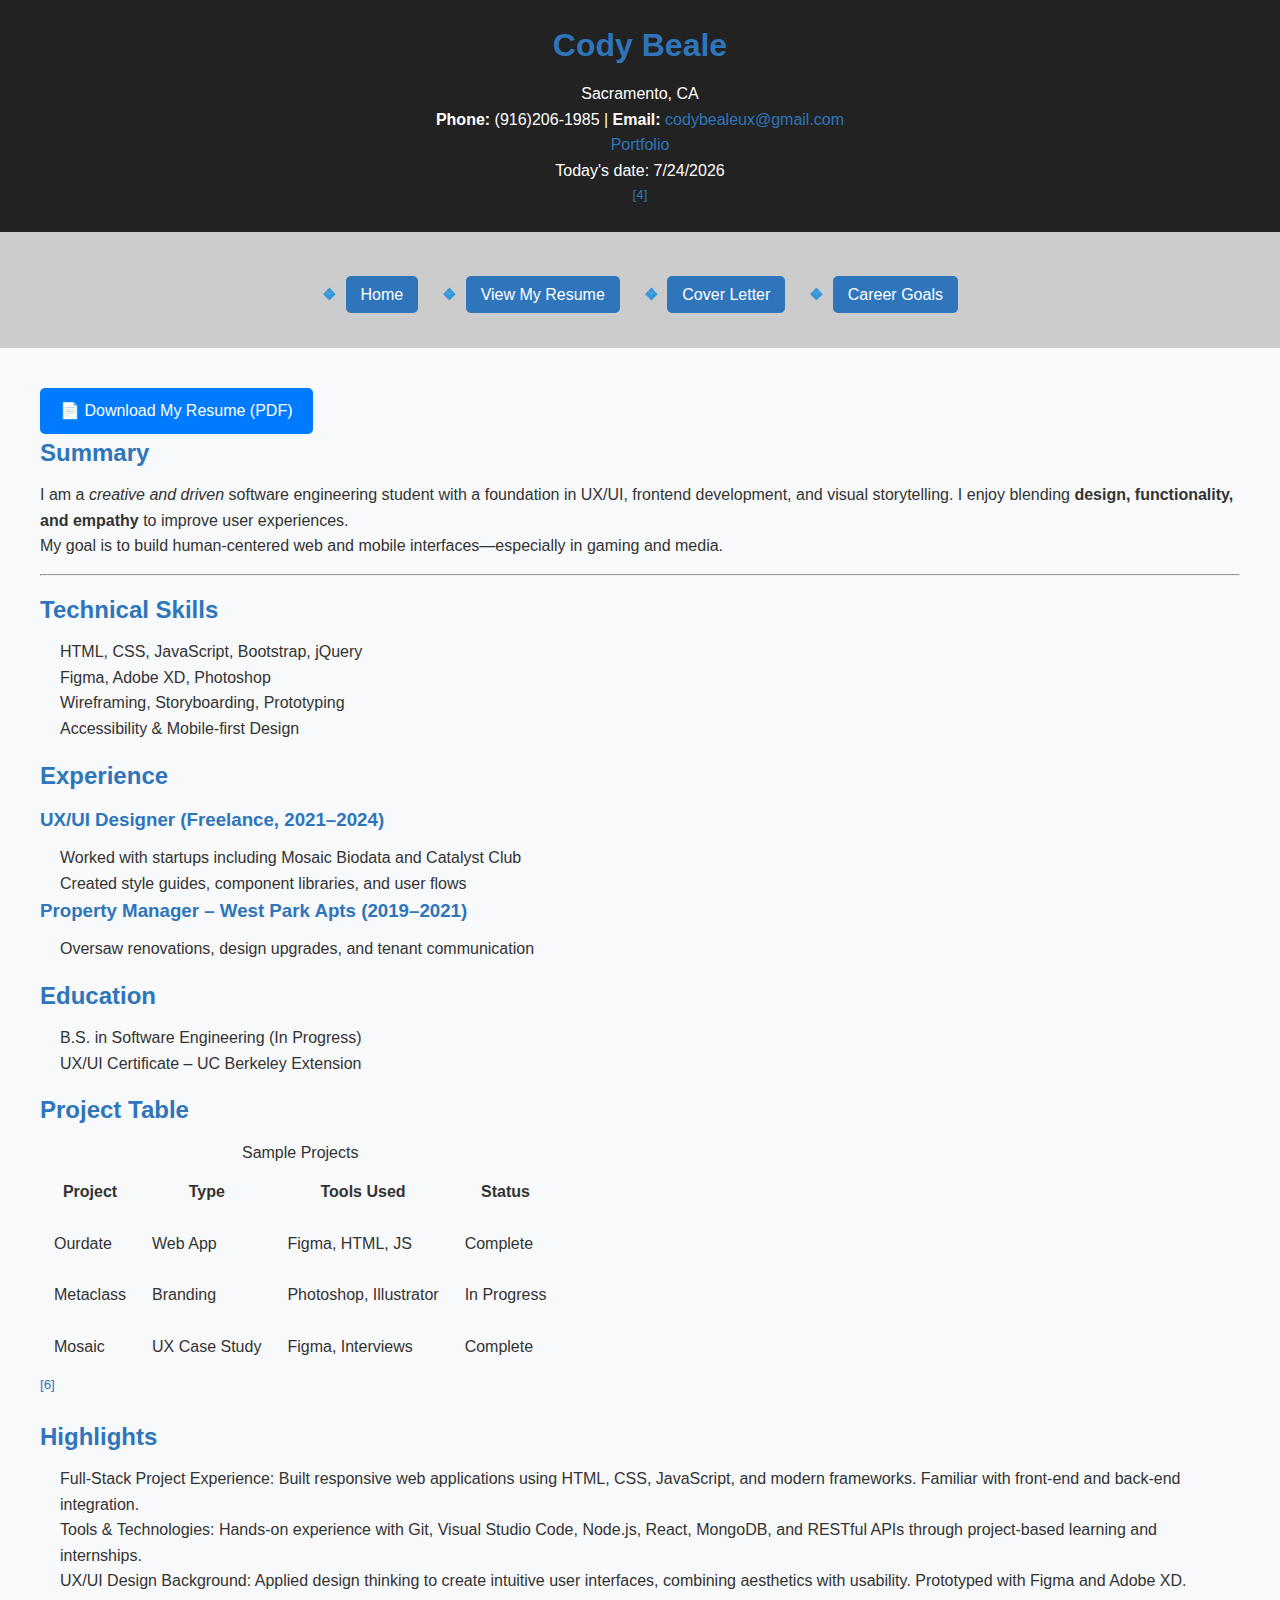
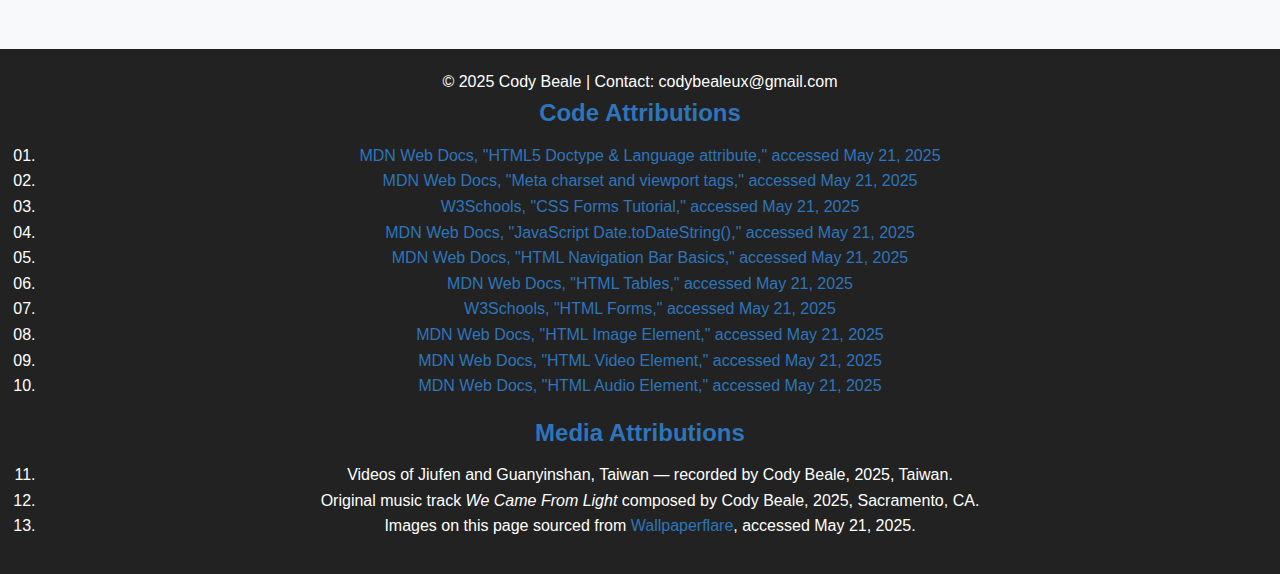
<file: beale_portfolio/resume.html>
<!DOCTYPE html><!-- Source: MDN [1] -->
<html lang="en"><!-- Source: MDN [1] -->
<head>
  <meta charset="UTF-8" /><!-- Source: MDN [2] -->
  <meta name="viewport" content="width=device-width, initial-scale=1.0"/>
  <link rel="stylesheet" href="css/style.css">
  <title>Cody Beale | Resume</title>

</head>

<!-- Page structure uses semantic HTML5 tags based on MDN Semantics guide: https://developer.mozilla.org/en-US/docs/Glossary/Semantics -->
<body>
  
  <header>
    <h1>Cody Beale</h1>
    <p>
      Sacramento, CA<br>
      <strong>Phone:</strong> (916)206-1985 |
      <strong>Email:</strong> <a href="mailto:codybealeux@gmail.com">codybealeux@gmail.com</a>
<br>
      <a href="https://uxfol.io/codybealeux" target="_blank">Portfolio</a>
</a>

    </p>
    <!-- JavaScript date insertion reference: MDN [4] -->
      <p id="date"></p><sup><a href="#ref-4">[4]</a></sup>
  </header>

<!-- Navbar layout reference: MDN [5] -->
  <nav>
  <ul class="nav-bar">
    <li><a href="index.html">Home</a></li>
    <li><a href="resume.html" aria-current="page">View My Resume</a></li>
    <li><a href="coverletter.html">Cover Letter</a></li>
    <li><a href="goals.html">Career Goals</a></li>
  </ul>
</nav>

  <main>

    <div class="container">
           <!-- Using the download attribute to prompt file download instead of navigation
     Source: MDN Web Docs - HTMLAnchorElement.download
     https://developer.mozilla.org/en-US/docs/Web/API/HTMLAnchorElement/download -->
      <a href="codybealeresume.pdf" download style="display: inline-block; padding: 10px 20px; background-color: #007bff; color: white; text-decoration: none; border-radius: 5px;">
  📄 Download My Resume (PDF)</a>
    <section>
      <h2>Summary</h2>
      <p>
        I am a <em>creative and driven</em> software engineering student with a foundation in UX/UI, frontend development, and visual storytelling.
        I enjoy blending <strong>design, functionality, and empathy</strong> to improve user experiences.
        <br>My goal is to build human-centered web and mobile interfaces—especially in gaming and media.
      </p>
      <hr>
    </section>

    <section>
      <h2>Technical Skills</h2>
      <ul>
        <li>HTML, CSS, JavaScript, Bootstrap, jQuery</li>
        <li>Figma, Adobe XD, Photoshop</li>
        <li>Wireframing, Storyboarding, Prototyping</li>
        <li>Accessibility & Mobile-first Design</li>
      </ul>
    </section>

    <section>
      <h2>Experience</h2>
      <article>
        <h3>UX/UI Designer (Freelance, 2021–2024)</h3>
        <ul>
          <li>Worked with startups including Mosaic Biodata and Catalyst Club</li>
          <li>Created style guides, component libraries, and user flows</li>
        </ul>
      </article>

      <article>
        <h3>Property Manager – West Park Apts (2019–2021)</h3>
        <ul>
        <li>Oversaw renovations, design upgrades, and tenant communication</li>
        </ul>
      </article>
    </section>

    <section>
      <h2>Education</h2>
      <ul>
        <li>B.S. in Software Engineering (In Progress)</li>
        <li>UX/UI Certificate – UC Berkeley Extension</li>
      </ul>
    </section>

    <section>
      <h2>Project Table</h2>
      <table>
            <!-- Table structure reference: MDN [6] -->
        <caption>Sample Projects</caption>
        <thead>
          <tr>
            <th>Project</th>
            <th>Type</th>
            <th>Tools Used</th>
            <th>Status</th>
          </tr>
        </thead>
        <tbody>
          <tr>
            <td>Ourdate</td>
            <td>Web App</td>
            <td>Figma, HTML, JS</td>
            <td>Complete</td>
          </tr>
          <tr>
            <td>Metaclass</td>
            <td>Branding</td>
            <td>Photoshop, Illustrator</td>
            <td>In Progress</td>
          </tr>
          <tr>
            <td>Mosaic</td>
            <td>UX Case Study</td>
            <td>Figma, Interviews</td>
            <td>Complete</td>
          </tr>
        </tbody>
      </table>
              <sup><a href="#ref-6">[6]</a></sup>
    </section>

    <section>
      <h2>Highlights</h2>
      <ul class="custom-marker">

        <li>Full-Stack Project Experience: Built responsive web applications using HTML, CSS, JavaScript, and modern frameworks. Familiar with front-end and back-end integration.</li>

        <li>Tools & Technologies: Hands-on experience with Git, Visual Studio Code, Node.js, React, MongoDB, and RESTful APIs through project-based learning and internships.</li>

        <li>UX/UI Design Background: Applied design thinking to create intuitive user interfaces, combining aesthetics with usability. Prototyped with Figma and Adobe XD.</li>

      </ul>
    </section>

    </div>
  </main>

  <footer>
  <p>&copy; 2025 Cody Beale | Contact: codybealeux@gmail.com</p>

  <section id="code-attributions">
    <h2>Code Attributions</h2>
    <ol>
      <li id="ref-1"><a href="https://developer.mozilla.org/en-US/docs/Web/HTML/Global_attributes/lang" target="_blank" rel="noopener noreferrer">MDN Web Docs, "HTML5 Doctype & Language attribute," accessed May 21, 2025</a></li>
      <li id="ref-2"><a href="https://developer.mozilla.org/en-US/docs/Web/HTML/Element/meta" target="_blank" rel="noopener noreferrer">MDN Web Docs, "Meta charset and viewport tags," accessed May 21, 2025</a></li>
      <li id="ref-3"><a href="https://www.w3schools.com/css/css_form.asp" target="_blank" rel="noopener noreferrer">W3Schools, "CSS Forms Tutorial," accessed May 21, 2025</a></li>
      <li id="ref-4"><a href="https://developer.mozilla.org/en-US/docs/Web/JavaScript/Reference/Global_Objects/Date/toDateString" target="_blank" rel="noopener noreferrer">MDN Web Docs, "JavaScript Date.toDateString()," accessed May 21, 2025</a></li>
      <li id="ref-5"><a href="https://developer.mozilla.org/en-US/docs/Learn/HTML/Introduction_to_HTML/Creating_hyperlinks" target="_blank" rel="noopener noreferrer">MDN Web Docs, "HTML Navigation Bar Basics," accessed May 21, 2025</a></li>
      <li id="ref-6"><a href="https://developer.mozilla.org/en-US/docs/Learn/HTML/Tables" target="_blank" rel="noopener noreferrer">MDN Web Docs, "HTML Tables," accessed May 21, 2025</a></li>
      <li id="ref-7"><a href="https://www.w3schools.com/html/html_forms.asp" target="_blank" rel="noopener noreferrer">W3Schools, "HTML Forms," accessed May 21, 2025</a></li>
      <li id="ref-8"><a href="https://developer.mozilla.org/en-US/docs/Web/HTML/Element/img" target="_blank" rel="noopener noreferrer">MDN Web Docs, "HTML Image Element," accessed May 21, 2025</a></li>
      <li id="ref-9"><a href="https://developer.mozilla.org/en-US/docs/Web/HTML/Element/video" target="_blank" rel="noopener noreferrer">MDN Web Docs, "HTML Video Element," accessed May 21, 2025</a></li>
      <li id="ref-10"><a href="https://developer.mozilla.org/en-US/docs/Web/HTML/Element/audio" target="_blank" rel="noopener noreferrer">MDN Web Docs, "HTML Audio Element," accessed May 21, 2025</a></li>
    </ol>
  </section>

  <section id="media-attributions">
    <h2>Media Attributions</h2>
    <ol start="11">
      <li id="ref-11">Videos of Jiufen and Guanyinshan, Taiwan — recorded by Cody Beale, 2025, Taiwan.</li>
      <li id="ref-12">Original music track <em>We Came From Light</em> composed by Cody Beale, 2025, Sacramento, CA.</li>
      <li id="ref-13">Images on this page sourced from <a href="https://www.wallpaperflare.com" target="_blank" rel="noopener noreferrer">Wallpaperflare</a>, accessed May 21, 2025.</li>
    </ol>
  </section>
</footer>

  <script>
      // Date display script – MDN [4]
    document.getElementById("date").innerText = "Today's date: " + new Date().toLocaleDateString();
    console.log("Résumé page loaded successfully.");

  
  // Wait for the DOM to load
  document.addEventListener("DOMContentLoaded", function () {
    // Select all numbered reference links
    const refLinks = document.querySelectorAll('a[href^="#ref-"]');

    refLinks.forEach(link => {
      link.addEventListener("click", function (event) {
        // Prevent default jump to handle custom scroll & highlight
        event.preventDefault();

        // Get the target ID from href attribute, e.g. "#ref-1"
        const targetId = this.getAttribute("href").substring(1);
        const targetElem = document.getElementById(targetId);

        if (targetElem) {
          // Scroll smoothly to the reference item in footer
          targetElem.scrollIntoView({ behavior: "smooth", block: "center" });

          // Remove highlight from any previously highlighted refs
          document.querySelectorAll(".highlight-ref").forEach(el => {
            el.classList.remove("highlight-ref");
          });

          // Add highlight class to the clicked reference item
          targetElem.classList.add("highlight-ref");

          // Optionally, remove highlight after a few seconds (e.g., 3 seconds)
          setTimeout(() => {
            targetElem.classList.remove("highlight-ref");
          }, 3000);
        }
      });
    });
  });

</script>

</body>
</html>
</file>
<file: 276-portfolio/css/style.css>
* {
    box-sizing: border-box;
    margin: 0;
    padding: 0;
  }
  
  /* Element selector */
  body {
    font-family: 'Segoe UI', Tahoma, Geneva, Verdana, sans-serif;
    background-color: #f8f9fa;
    color: #333;
    line-height: 1.6;
  }
  
  /* Typography formatting + background color */
  h1, h2, h3 {
    color: #004466;
    margin-bottom: 10px;
  }
  
  /* Class selector */
  .card {
    background-color: #ffffff;
    border: 1px solid #ccc;
    padding: 15px;
    margin: 20px 0;
    border-radius: 5px;
  }
  
  /* ID selector */
  #highlight {
    background-color: yellow;
    font-weight: bold;
  }
  
  /* Descendant selector */
  nav a {
    color: white;
    text-decoration: none;
    padding: 10px;
  }
  
  /* Pseudo-class selector */
  nav a:hover {
    background-color: #333;
  }
  
  /* Additional styling */
  header, footer {
    background-color: #222;
    color: white;
    padding: 20px;
    text-align: center;
  }
  
  /* Styling for lists */
  ul {
    list-style-type: square;
    padding-left: 20px;
    margin-top: 10px;
  }
  
  ol {
    list-style-type: decimal-leading-zero;
    padding-left: 20px;
  }
  
  /* Form styling */
  input, textarea, select {
    padding: 8px;
    border: 1px solid #ccc;
    border-radius: 4px;
    margin-top: 5px;
    width: 100%;
  }
  
  form label {
    margin-top: 10px;
    display: block;
  }
  
  form input[type="submit"] {
    background-color: #004466;
    color: white;
    border: none;
    cursor: pointer;
    padding: 10px;
    margin-top: 15px;
  }
  
  form input[type="submit"]:hover {
    background-color: #006699;
  }
</file>
<file: beale_portfolio/css/style.css>
* {
  box-sizing: border-box;
  margin: 0;
  padding: 0;
}

body {
  font-family: 'Segoe UI', Tahoma, Geneva, Verdana, sans-serif;
  background-color: #f8f9fa;
  color: #333;
  line-height: 1.6;
  margin: 0;
  padding: 0;
}

.container {
  padding: 40px;
}


header {
  background-color: #222;
  color: white;
  margin: 0px;
  padding: 20px;
  text-align: center;
  width: 100%;
}



section {
  margin-bottom: 15px;
}

h1, h2, h3 {
  color: #2e75bb;
  margin-bottom: 10px;
}

.card {
  background-color: #ffffff;
  border: 1px solid #ccc;
  padding: 15px;
  margin: 0px 0;
  border-radius: 5px;
}

table td, table th {
  padding: 12px;
}

#highlight {
  background-color: yellow;
  font-weight: bold;
}


nav {
  text-align: center;
  margin: 0;
  background-color: #ccc;
  color: white;
  padding: 40px;
}

nav ul {
  display: inline-flex;
  gap: 1.5rem;
  justify-content: center;
  padding: 0;
}

nav li {
  list-style: none;
}

nav li::before {
  content: "❖ ";
  color: #3498db;
  font-weight: bold;
  margin-right: 5px;
}

nav a {
  background-color: #2e75bb;
  color: white;
  text-decoration: none;
  padding: 10px 15px;
  border-radius: 5px;
  transition: background-color 0.3s ease;
}

nav a:hover {
  background-color: #004466;
}

footer {
  background-color: #222;
  color: white;
  padding: 20px;
  text-align: center;
}

hr {
  margin-top: 15px;
}

.academic-table td, .academic-table th {
  padding: 15px;
  border: 1px solid #ccc;
}

ul {
  list-style-type: none;
  padding-left: 20px;
  margin-top: 10px;
}

ol {
  list-style-type: decimal-leading-zero;
  padding-left: 20px;
}

form {
  max-width: 600px;
  margin: 0 auto;
  display: flex;
  flex-direction: column;
  gap: 10px;
  border: 1px solid #ccc;
  border-radius: 5px;
}

a {
  color: #2e75bb; /* Lighter, clean blue */
  text-decoration: none;
}

a:hover {
  color: #004466; /* A little darker for hover */
  text-decoration: underline;
}


label {
  font-weight: 600;
}

input, textarea, select {
  padding: 8px;
  border: 1px solid #ccc;
  border-radius: 4px;
  width: 100%;
}

form input[type="submit"] {
  background-color: #004466;
  color: white;
  border: none;
  cursor: pointer;
  padding: 10px;
}

form input[type="submit"]:hover {
  background-color: #006699;
}

.video-wrapper {
  display: flex;
  gap: 20px;
  flex-wrap: wrap;
  justify-content: center;
}
</file>
